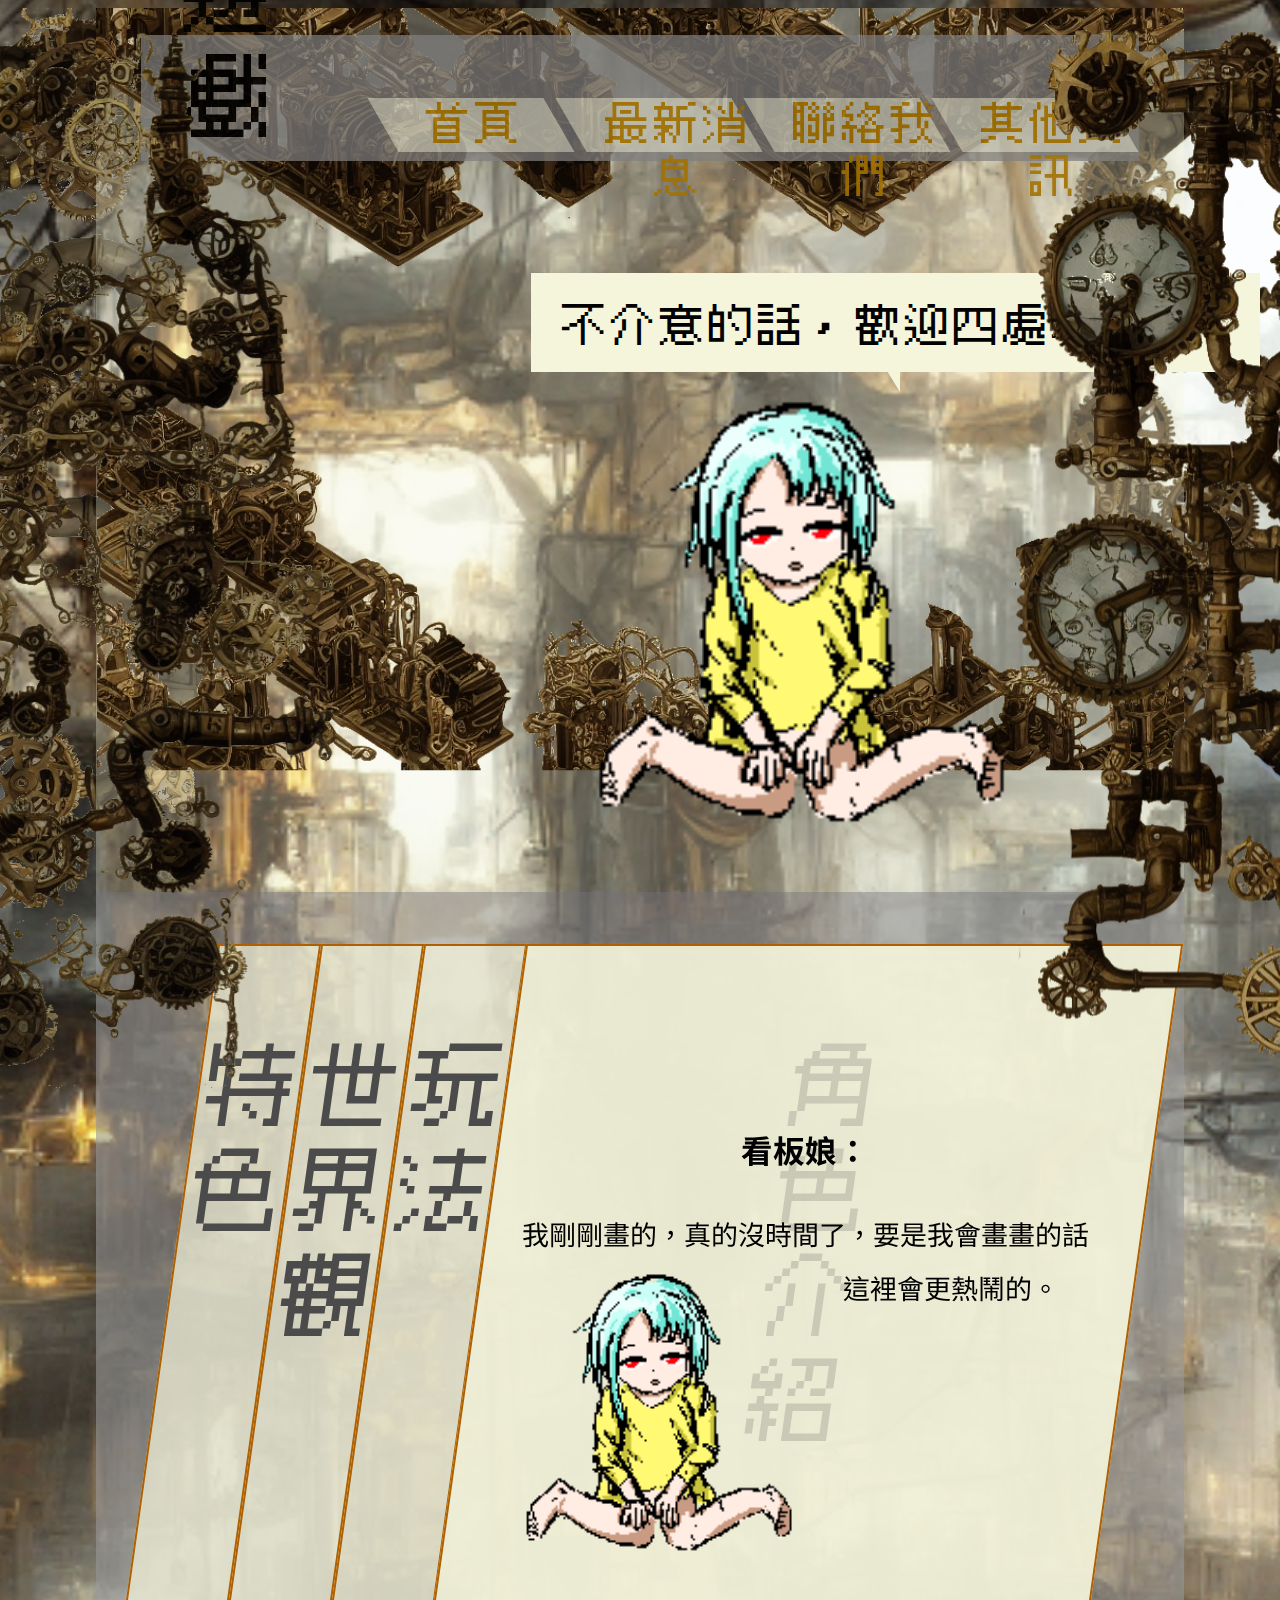
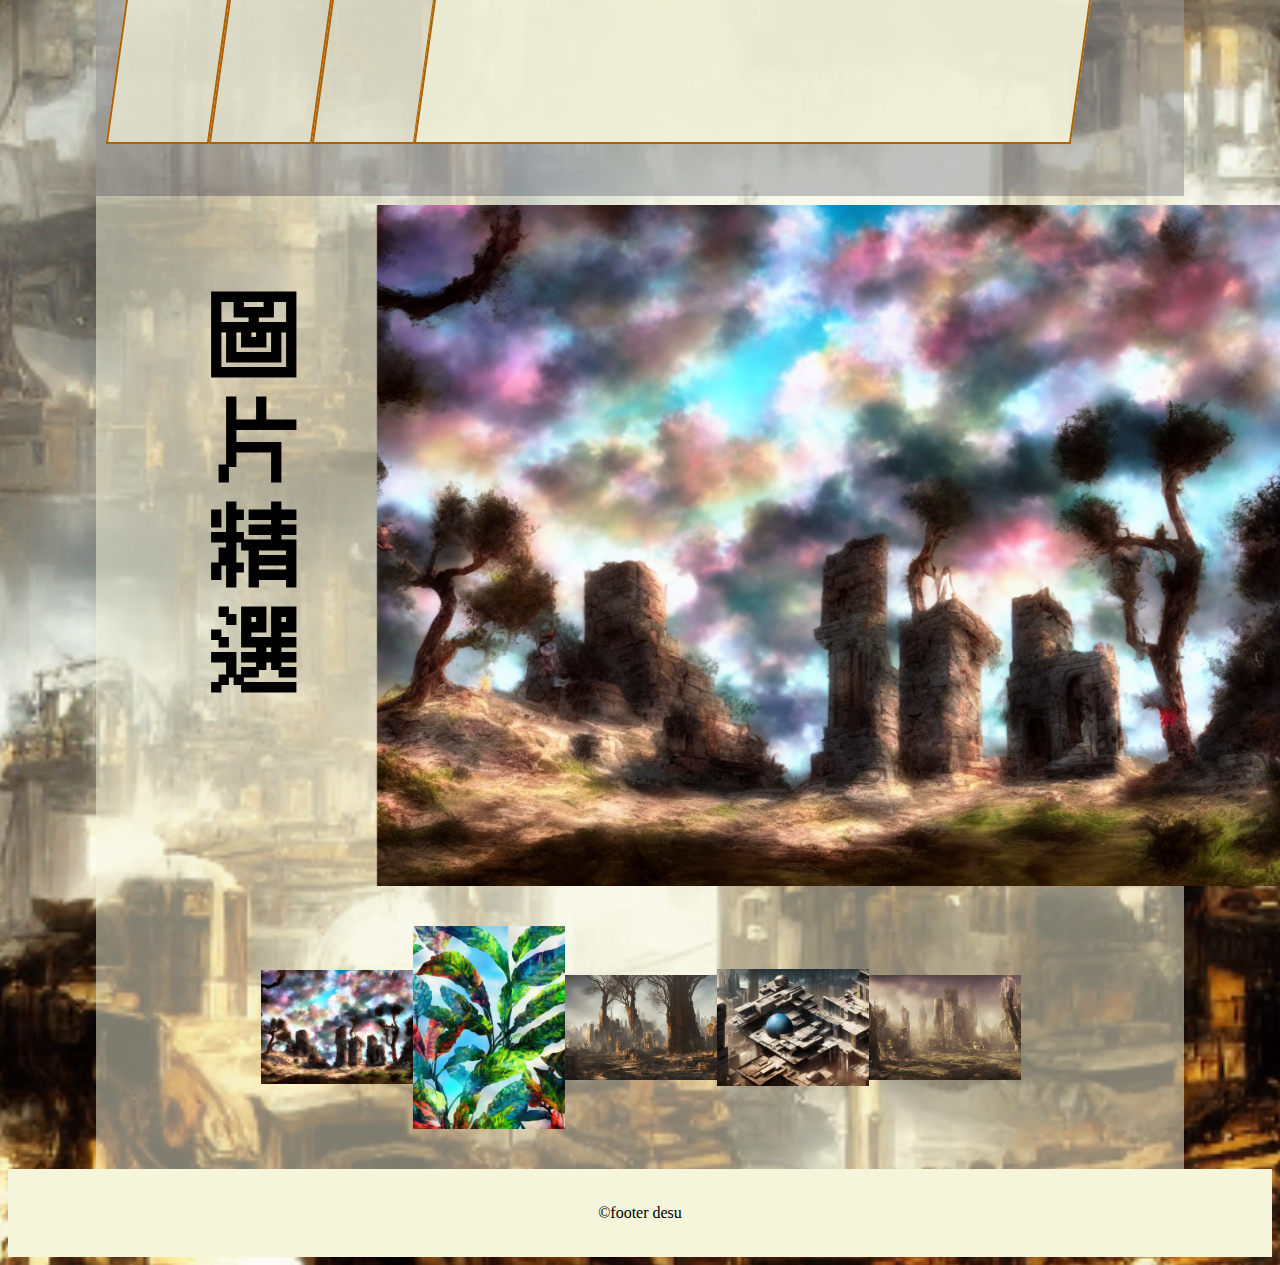
<file: index.html>
<html>

<head>
    <meta charset="UTF-8">
    <title>遊戲</title>
    <link rel="stylesheet" href="./css/style.css">
    <script src="https://code.jquery.com/jquery-3.6.1.min.js"></script>
    <script type="text/javascript" src="js/js.js"></script>
    <link rel="icon" href="favicon.ico" type="image/x-icon" />
    <link rel="shortcut icon" href="favicon.ico" type="image/x-icon" />
</head>

<body>
    <img src="img/BG2.png" class="bg">
    <img src="img/L2.png" class="sideimgL1">
    <img src="img/L1.png" class="sideimgL2">
    <img src="img/R1.png" class="sideimgR1">
    <img src="img/R2.png" class="sideimgR2">

    <div class="container">
        <div class="block1">
            <div class="header">
                <ul class="nav">
                    <div class="title">遊戲</div>
                    <a href="index.html" class="nav_child">
                        <li> 首頁 </li>
                    </a>
                    <a href="news.html" class="nav_child">
                        <li> 最新消息 </li>
                    </a>
                    <a href="contact.html" class="nav_child">
                        <li> 聯絡我們 </li>
                    </a>
                    <a href="others.html" class="nav_child">
                        <li> 其他資訊 </li>
                    </a>
                </ul>
            </div>
            <div class="chr">
                <div class="dialog-bottom">不介意的話，歡迎四處看看…</div>
                <img src="img/CHR.png">
            </div>
        </div>
        <div class="block2">
            <ul class="subtitle">
                <li class="info">
                    <p>特<br>色</p>
                    <div class="infotext">&emsp;<h3>穿越</h3>主角可穿梭於3個世界<img src="img/0.png" class="infoimg">，3個世
                        界有各自的生態環境。<br><br><br>&emsp;<h3>寵物</h3>可以用其他世界的珍稀資源拐騙另一個世界的神祕夥伴
                    </div>
                </li>
                <li class="info">
                    <p>世<br>界<br>觀</p>
                    <div class="infotext">&emsp;<h3>故事大綱：</h3>有人打仗，然後大家都死了，派你試著從其他世界尋找淨化地球的方法。</div>
                </li>
                <li class="info">
                    <p>玩<br>法</p>
                    <div class="infotext">
                        &emsp;<h3>系統：</h3><img src="img/game.png" class="infoimg">俯視角第三人稱動作遊戲，可隨時切換世界來躲避危機或跨越障礙。
                    </div>
                </li>
                <li class="info selectbox">
                    <p>角<br>色<br>介<br>紹</p>
                    <div class="infotext">
                        &emsp;<h3>看板娘：</h3>我剛剛畫的，真的沒時間了，要是我會畫畫的話這裡會更熱鬧的。 <img src="img/CHR.png" class="infoimg" style="width: 50%;height: 50%;">
                    </div>
                </li>
            </ul>
        </div>
        <div class="block3">
            <p class="phototitle">圖<br>片<br>精<br>選</p>
            <div><img src="img/0.png" class="display"></div>
            <ul class="photos">
                <li class="photoframe"><img src="img/0.png" class="tinyphoto"></li>
                <li class="photoframe"><img src="img/1.png" class="tinyphoto"></li>
                <li class="photoframe"><img src="img/2.png" class="tinyphoto"></li>
                <li class="photoframe"><img src="img/3.png" class="tinyphoto"></li>
                <li class="photoframe"><img src="img/4.png" class="tinyphoto"></li>
            </ul>
        </div>
    </div>
    <footer>
        <p>&copy;footer desu</p>
    </footer>
</body>

</html>
</file>
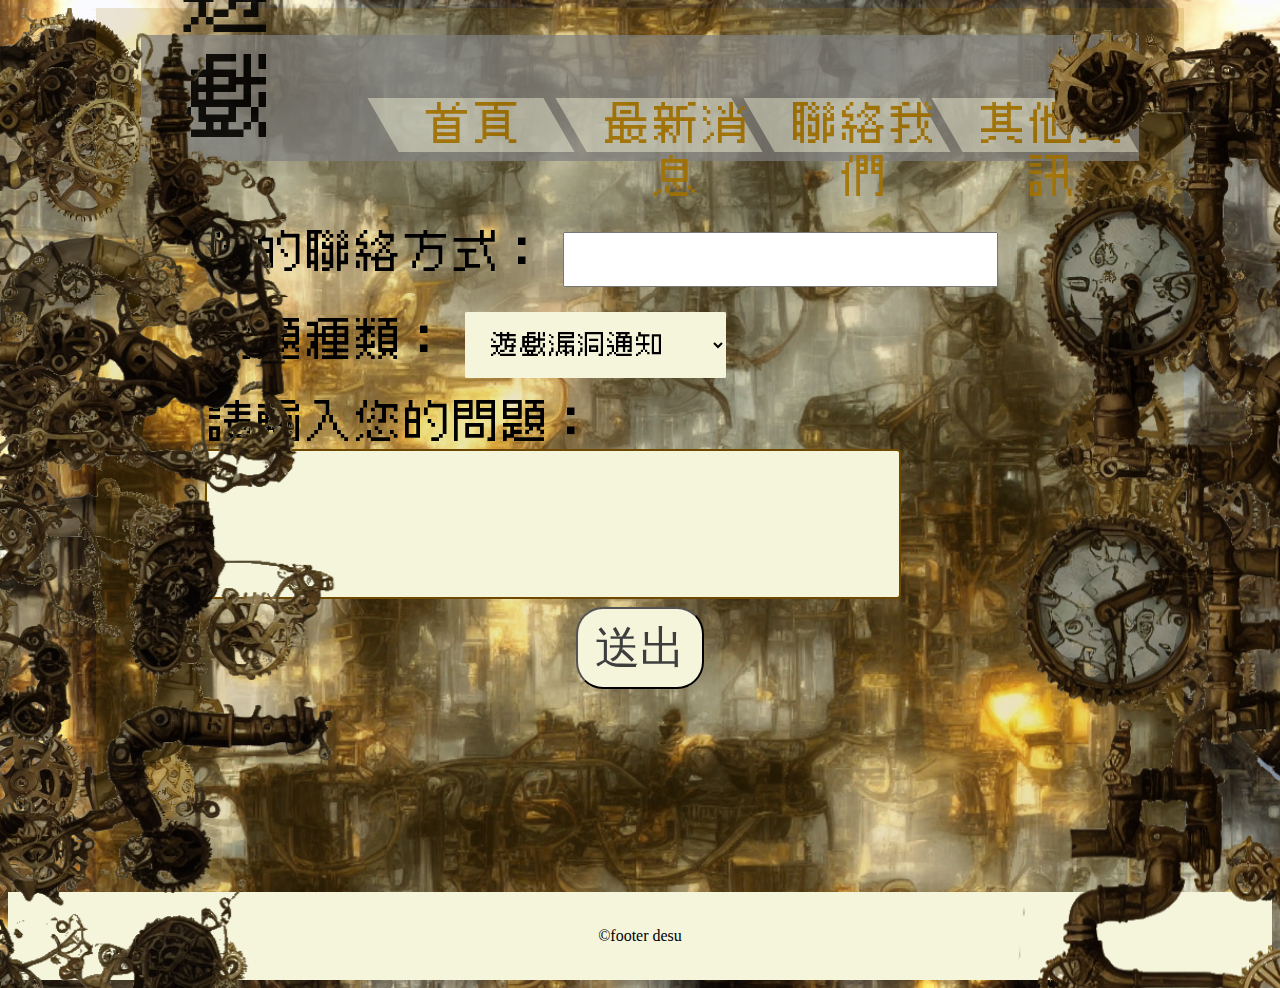
<file: contact.html>
<html>

<head>
    <meta charset="UTF-8">
    <title>聯絡我們</title>
    <link rel="stylesheet" href="./css/style.css">
    <script src="https://code.jquery.com/jquery-3.6.1.min.js"></script>
    <script type="text/javascript" src="js/js.js"></script>
    <link rel="icon" href="favicon.ico" type="image/x-icon" />
    <link rel="shortcut icon" href="favicon.ico" type="image/x-icon" />
</head>

<body>
    <img src="img/BG4.png" class="bg">
    <img src="img/L2.png" class="sideimgL1">
    <img src="img/L1.png" class="sideimgL2">
    <img src="img/R1.png" class="sideimgR1">
    <img src="img/R2.png" class="sideimgR2">

    <div class="container">
        <div class="block1 contactBG">
            <div class="header">
                <ul class="nav">
                    <div class="title">遊戲</div>
                    <a href="index.html" class="nav_child">
                        <li> 首頁 </li>
                    </a>
                    <a href="news.html" class="nav_child">
                        <li> 最新消息 </li>
                    </a>
                    <a href="contact.html" class="nav_child">
                        <li> 聯絡我們 </li>
                    </a>
                    <a href="others.html" class="nav_child">
                        <li> 其他資訊 </li>
                    </a>
                </ul>
            </div>
            <div class="formframe">
                <form>
                    <div class="row">
                        <label for="address">您的聯絡方式：</label>
                        <input type="text" id="address" name="address">
                    </div>
                    <div class="row">
                        問題種類：
                        <select id="type" name="type">
                            <option value="BUG">遊戲漏洞通知</option>
                            <option value="INFORM">版權問題</option>
                            <option value="TALK">想跟我們說的話</option>
                            <option value="OTHER">其他問題</option>
                        </select>
                    </div>
                    <div class="row">
                        請輸入您的問題：
                        <textarea></textarea>
                    </div>
                    <input type="submit" value="送出">
                    
                </form>
            </div>
        </div>
    </div>
    <footer>
        <p>&copy;footer desu</p>
    </footer>
</body>

</html>
</file>
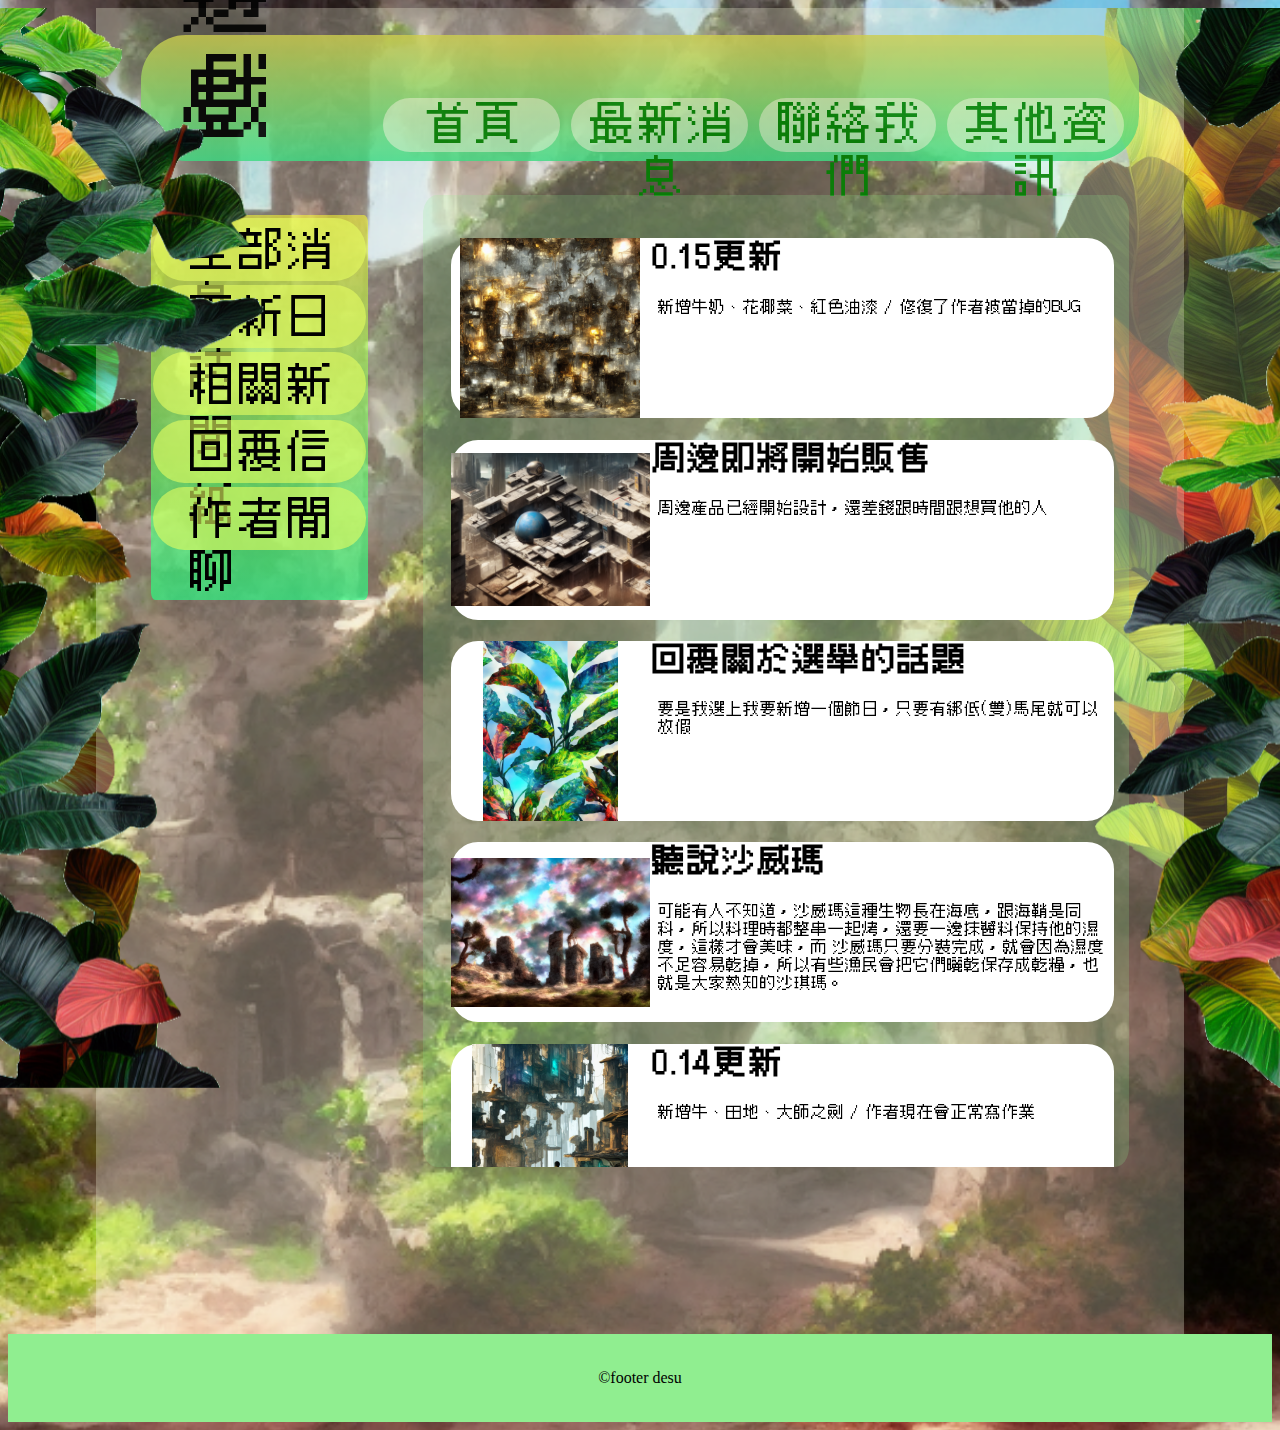
<file: news.html>
<html>

<head>
    <meta charset="UTF-8">
    <title>最新消息</title>
    <link rel="stylesheet" href="./css/style.css">
    <script src="https://code.jquery.com/jquery-3.6.1.min.js"></script>
    <script type="text/javascript" src="js/js.js"></script>
    <link rel="icon" href="favicon.ico" type="image/x-icon" />
    <link rel="shortcut icon" href="favicon.ico" type="image/x-icon" />
</head>

<body>
    <img src="img/forest/BG.png" class="bg">
    <img src="img/forest/FsideimgL2.png" class="sideimgL1">
    <img src="img/forest/FsideimgL1.png" class="sideimgL2">
    <img src="img/forest/FsideimgR2.png" class="sideimgR1">
    <img src="img/forest/FsideimgR1.png" class="sideimgR2">

    <div class="container">
        <div class="block1 news_block">
            <div class="header">
                <ul class="nav forest_head">
                    <div class="title">遊戲</div>
                    <a href="index.html" class="nav_child forest_nav">
                        <li> 首頁 </li>
                    </a>
                    <a href="news.html" class="nav_child forest_nav">
                        <li> 最新消息 </li>
                    </a>
                    <a href="contact.html" class="nav_child forest_nav">
                        <li> 聯絡我們 </li>
                    </a>
                    <a href="others.html" class="nav_child forest_nav">
                        <li> 其他資訊 </li>
                    </a>
                </ul>
            </div>
            <div class="sidenav">
                <div class="sidenavchild newsAll">全部消息</div>
                <div class="sidenavchild newsU">更新日誌</div>
                <div class="sidenavchild newsN">相關新聞</div>
                <div class="sidenavchild newsR">回覆信紙</div>
                <div class="sidenavchild newsT">作者閒聊</div>
            </div>
            <div class="newsframe">
                <div class="news newsU">
                    <h1><img src="img/BG4.png" class="infoimg">0.15更新</h1>
                    <p>新增牛奶、花椰菜、紅色油漆 / 修復了作者被當掉的BUG</p>
                </div>
                <div class="news newsN">
                    <h1><img src="img/3.png" class="infoimg">周邊即將開始販售</h1>
                    <p>周邊產品已經開始設計，還差錢跟時間跟想買他的人</p>
                </div>
                <div class="news newsR">
                    <h1><img src="img/1.png" class="infoimg">回覆關於選舉的話題</h1>
                    <p>要是我選上我要新增一個節日，只要有綁低(雙)馬尾就可以放假</p>
                </div>
                <div class="news newsT">
                    <h1><img src="img/0.png" class="infoimg">聽說沙威瑪</h1>
                    <p>可能有人不知道，沙威瑪這種生物長在海底，跟海鞘是同科，所以料理時都整串一起烤，還要一邊抹醬料保持他的濕度，這樣才會美味，而
                        沙威瑪只要分裝完成，就會因為濕度不足容易乾掉，所以有些漁民會把它們曬乾保存成乾糧，也就是大家熟知的沙琪瑪。</p>
                </div>
                <div class="news newsU">
                    <h1><img src="img/secret.png" class="infoimg">0.14更新</h1>
                    <p>新增牛、田地、大師之劍 / 作者現在會正常寫作業</p>
                </div>
                <div class="news newsN">
                    <h1><img src="img/forest/forest.png" class="infoimg">周邊準備開始販售</h1>
                    <p>周邊產品已經準備開始設計，還差錢跟時間跟想買他的人</p>
                </div>
                <div class="news newsR">
                    <h1><img src="img/forest/leaf.png" class="infoimg">推薦的動畫</h1>
                    <p>又看了一次來自深淵，真的好喜歡這種世界觀 動畫也改編的超好，娜娜奇好可愛</p>
                </div>
                <div class="news newsT">
                    <h1><img src="img/forest/leaf1.png" class="infoimg">國際感</h1>
                    <p>我在推特能明顯感覺到國際感，不管什麼時候上線都能看到有人在說早安。<br>不對阿，這些不都是日本人嗎</p>
                </div>
            </div>
        </div>
    </div>
    <footer style="background-color: lightgreen;">
        <p>&copy;footer desu</p>
    </footer>
</body>

</html>
</file>
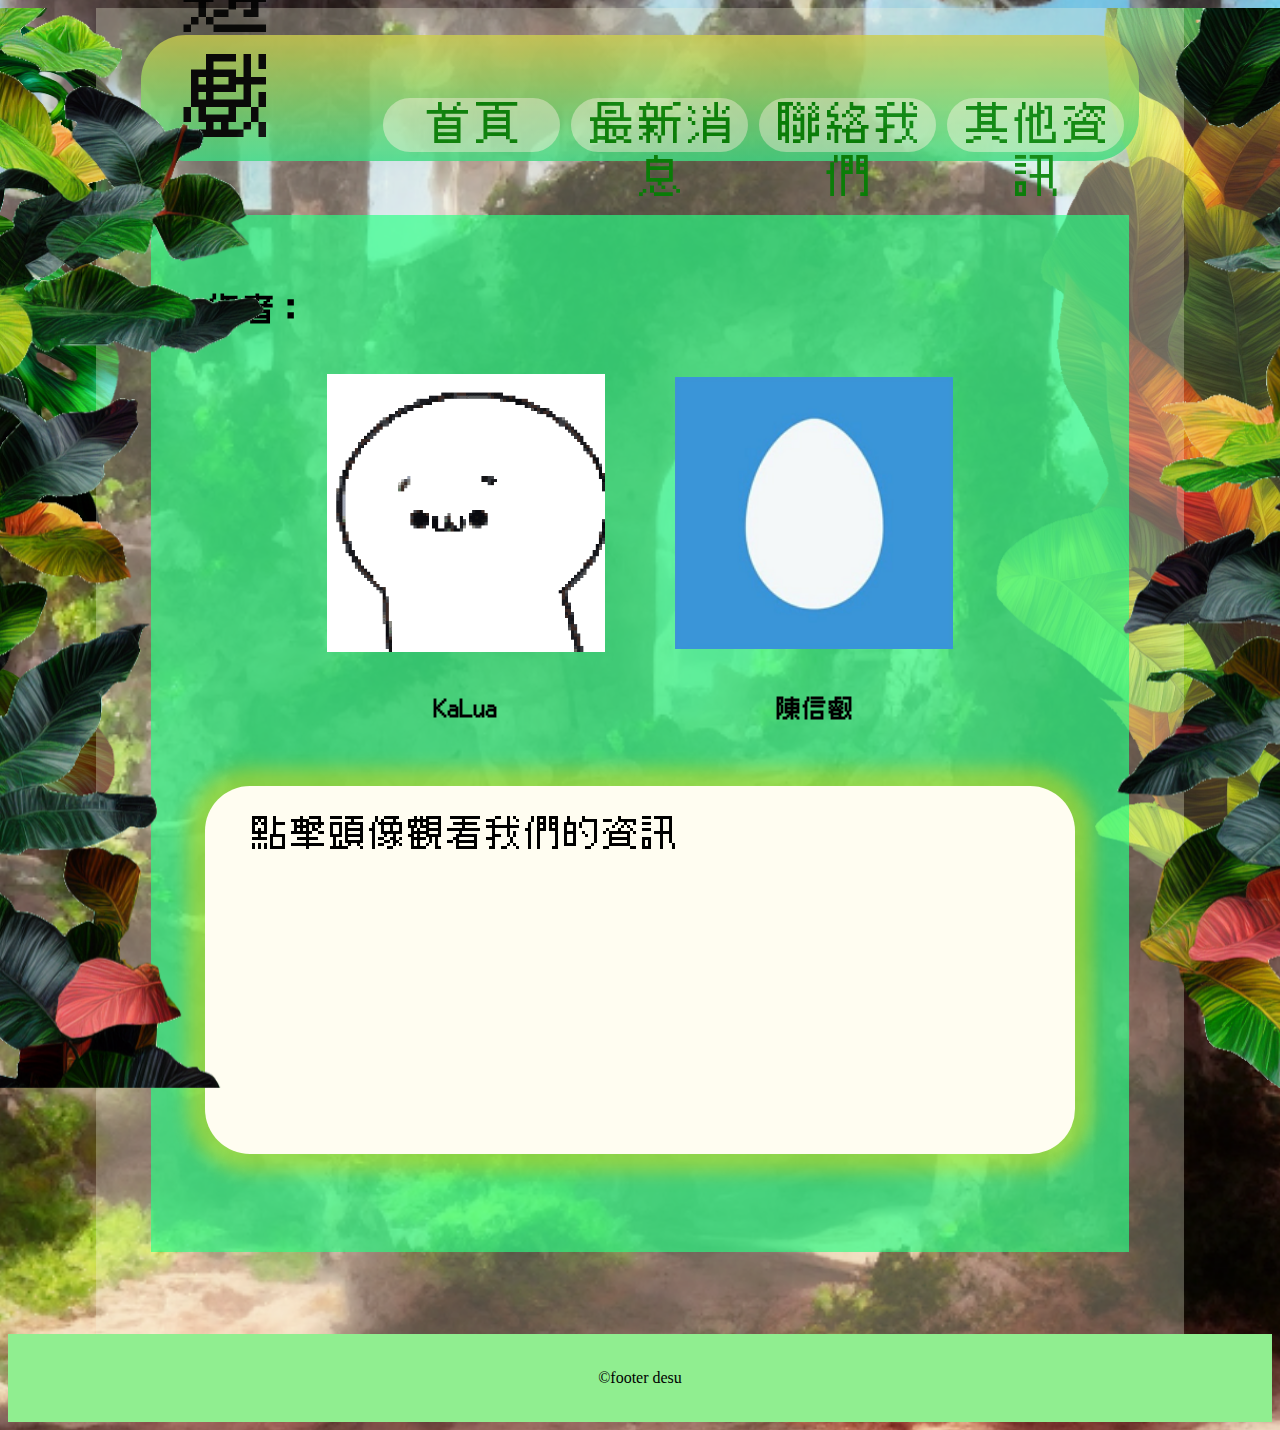
<file: others.html>
<html>

<head>
    <meta charset="UTF-8">
    <title>其他資訊</title>
    <link rel="stylesheet" href="./css/style.css">
    <script src="https://code.jquery.com/jquery-3.6.1.min.js"></script>
    <script type="text/javascript" src="js/js.js"></script>
    <link rel="icon" href="favicon.ico" type="image/x-icon" />
    <link rel="shortcut icon" href="favicon.ico" type="image/x-icon" />
</head>

<body>
    <img src="img/forest/BG.png" class="bg">
    <img src="img/forest/FsideimgL2.png" class="sideimgL1">
    <img src="img/forest/FsideimgL1.png" class="sideimgL2">
    <img src="img/forest/FsideimgR2.png" class="sideimgR1">
    <img src="img/forest/FsideimgR1.png" class="sideimgR2">

    <div class="container">
        <div class="block1 news_block">
            <div class="header">
                <ul class="nav forest_head">
                    <div class="title">遊戲</div>
                    <a href="index.html" class="nav_child forest_nav">
                        <li> 首頁 </li>
                    </a>
                    <a href="news.html" class="nav_child forest_nav">
                        <li> 最新消息 </li>
                    </a>
                    <a href="contact.html" class="nav_child forest_nav">
                        <li> 聯絡我們 </li>
                    </a>
                    <a href="others.html" class="nav_child forest_nav">
                        <li> 其他資訊 </li>
                    </a>
                </ul>
            </div>
            <div class="authorframe">
                <h1>作者：</h1>
                <div class="author">
                    <div><img src="img/KaLua.jpg" class="profimg a1"><h2>KaLua</h2></div>
                    <div><img src="img/user.png" class="profimg a2"><h2>陳信叡</h2></div>
                </div>
                <div class="authorinfo">點擊頭像觀看我們的資訊</div>
            </div>
        </div>
    </div>
    <footer style="background-color: lightgreen;">
        <p>&copy;footer desu</p>
    </footer>
</body>

</html>
</file>
<file: css/style.css>
@import url('https://fonts.googleapis.com/css2?family=Noto+Sans+TC:wght@300&display=swap');

@font-face {
    font-family: 'Cubic';
    src: local("Cubic"),
        url('../fonts/Cubic.woff') format("woff");
}


html {
    box-sizing: border-box;
    user-select: none;
    overflow-x: hidden;
}

a {
    text-decoration: none;
}

.sideimgholder {
    position: fixed;
    left: -30%;
    height: 50%;
}

.sideimgL1 {
    position: fixed;
    height: 100%;
    left: -300px;
    z-index: 0;
}

.sideimgL2 {
    position: fixed;
    height: 120%;
    left: -250px;
    z-index: 20;
}

.sideimgR1 {
    position: fixed;
    height: 100%;
    right: -200px;
    z-index: 0;
}

.sideimgR2 {
    position: fixed;
    height: 120%;
    right: -300px;
    z-index: 20;
}

.bg {
    position: fixed;
    height: 120%;
    width: 120%;
    left: -10%;
    top: -10%;
    object-fit: cover;
    object-position: top;
    z-index: 0;
}



.block1,
.block2,
.block3 {
    height: 100%;
}

.block1 {
    background-color: rgba(245, 245, 220, 0.3);
    background-image: url("../img/BG5.png");
    background-size: 100%;
    position: relative;
    z-index: 5;
}

.block2 {
    height: 90%;
    background-color: rgba(151, 151, 151, 0.6);
    padding: 5% 0;
}

.block3 {
    height: 110%;
    background-color: rgba(245, 245, 220, 0.5);
}

ul {
    list-style: none;
    display: flex;
    margin: 0;
    padding: 0;
}

/*block1*/
.header {
    padding: 3vh 5vh 0 5vh;
    padding-top: 3vh;
}

.container {
    z-index: 10;
    position: relative;
    margin: 0 7%;
    background-color: rgba(0, 0, 0, 0);
    font-family: 'Cubic';
}

.title {
    font-size: 10vh;
    width: 20%;
    padding-left: 2%;
}

.nav {
    background-color: rgba(128, 128, 128, 0.8);
    opacity: 90%;
    position: relative;
    justify-content: space-around;
    margin: 0;
    padding: 1vh;
    height: 12vh;
    align-items: flex-end;
}

.nav_child {
    font-size: 5vh;
    color: rgb(163, 114, 0);
    width: 18%;
    height: 6vh;
    text-align: center;
    transform: skew(30deg);
    background-color: rgba(245, 245, 220, 0.5);
}

.nav_child>li {
    transform: skew(-30deg);
}

.chr {
    position: absolute;
    right: 10%;
    top: 30%;
    height: 50%;
    width: 50%;
}

.chr img {
    width: 100%;
    height: 100%;
    object-fit: contain;
    object-position: center;
}

.dialog-bottom {
    background: beige;
    height: 5vh;
    margin-bottom: 10px;
    position: relative;
    width: 75vh;
    padding: 3vh;
    font-size: 5vh;
}

.dialog-bottom::after {
    border-color: beige beige transparent transparent;
    border-style: solid solid solid solid;
    border-width: 13px 8px;
    bottom: -20px;
    content: "";
    height: 0px;
    position: absolute;
    right: 40vh;
    width: 0px;
}


/*block2*/
.subtitle {
    height: 100%;
    background-color: rgba(0, 0, 0, 0);
    justify-items: flex-start;
    align-items: center;
    text-align: center;
    padding: 0 3% 0 6%;
}

.info {
    color: rgba(0, 0, 0, 0);
    background-color: rgba(245, 245, 220, 0.7);
    height: 100%;
    transform: skew(-8deg);
    width: 10%;
    border-width: 0.3vh;
    border-style: solid;
    border-color: rgb(175, 96, 0);
    animation: unselected 0.2s;
}

.info>p {
    top: 50%;
    color: rgb(75, 75, 75);
    font-size: 10vh;
    overflow: hidden;
}

.infotext {
    position: absolute;
    word-break: break-all;
    top: 0;
    left: 0;
    padding: 10vh 4vh;
    transform: skew(8deg);
    line-height: 6vh;
    font-family: 'Noto Sans TC', sans-serif;
}

.infoimg {
    width: 30%;
    height: 30%;
    object-fit: contain;
    float: left
}

.selectbox .infotext {
    font-size: 3vh;
}

/*block3*/
.phototitle {
    position: absolute;
    left: 10%;
    font-size: 10vh;
    font-weight: 900;
}

.display {
    margin: 1vh;
    padding: 0 25%;
    height: 70%;
    object-fit: cover;
    object-position: top;
    position: relative;
}

.photos {
    width: 70%;
    left: 15%;
    height: 30%;
    margin: 0;
    position: relative;
    justify-content: space-around;
}

.photoframe {
    width: 100%;
    height: 90%;
    cursor: zoom-in;
}

.tinyphoto {
    height: 100%;
    width: 100%;
    object-fit: contain;
    object-position: center;
    display: inline;
    margin: 0;
    padding: 0;
    vertical-align: top;
    border-width: 1px;
    border-style: solid;
    border-color: rgba(0, 0, 0, 0);
}

footer {
    position: relative;
    width: 100%;
    height: 10%;
    background-color: beige;
    display: flex;
    align-items: center;
    justify-content: center;
    z-index: 10;
}

footer p {
    white-space: nowrap;
}

/*contact*/
.contactBG {
    background-image: none;
    background-color: rgba(163, 114, 0, 0.174);
}

input[type=text] {
    width: 50%;
    padding: 2vh 1vh;
    margin: 8px 0;
    box-sizing: border-box;
}

form {
    width: 100%;
    display: flex;
    align-items: center;
    justify-content: center;
    flex-direction: column;
}

select {
    width: 30%;
    padding: 16px 20px;
    font-family: 'Cubic';
    font-size: 3vh;
    border: none;
    border-radius: 1%;
    background-color: beige;
}

.row {
    width: 100%;
    padding: 1% 0;
}

.formframe {
    font-size: 5vh;
    padding: 5% 10%;
}

textarea {
    width: 80%;
    height: 150px;
    padding: 12px 20px;
    box-sizing: border-box;
    border: 2px solid rgb(112, 73, 0);
    border-radius: 4px;
    background-color: beige;
    font-size: 16px;
    resize: none;
}

input[type=submit] {
    font-size: 5vh;
    padding: 1% 2%;
    border-radius: 3vh;
    cursor: pointer;
    background-color: beige;
    color: rgb(62, 62, 62);
}

input[type=submit]:hover {
    background-color: rgb(112, 73, 0);
    color: beige;
    border-radius: 1vh;
    animation: button 0.2s;
}

@keyframes button {
    from {
        background-color: beige;
        color: rgb(62, 62, 62);
        border-radius: 3vh;
    }

    to {
        background-color: rgb(112, 73, 0);
        color: beige;
        border-radius: 1vh;
    }
}

/*news*/
.forest_head {
    border-radius: 5vh;
    background-image: linear-gradient(to top, #27ff85a9, #ffff2f8c);
}

.forest_nav {
    transform: skew(0);
    border-radius: 3vh;
    color: green;
}

.news_block {
    height: 150%;
    background-image: none;
}

.forest_nav>li {
    transform: skew(0);
}

.sidenav {
    height: 29%;
    width: 20%;
    display: flex;
    background-image: linear-gradient(to top, #27ff85a9, #ffff2f8c);
    border-radius: 2%;
    margin: 5%;
    flex-direction: column;
}

.sidenavchild {
    height: 13%;
    width: 68%;
    padding: 3% 15%;
    font-size: 5vh;
    margin: 1%;
    background-color: rgba(231, 255, 97, 0.6);
    border-radius: 5vh;
    cursor: pointer;
}

.sidenav div:hover {
    background-color: #fff;
}

.newsframe {
    position: absolute;
    right: 0;
    top: 10%;
    height: 70%;
    width: 61%;
    background-color: rgba(144, 238, 144, 0.2);
    border-radius: 2%;
    margin: 5%;
    padding: 2% 2%;
    overflow-y: scroll;
    overflow-x: hidden;
}

.news {
    width: 100%;
    height: 20vh;
    background-color: #fff;
    margin: 1%;
    border-radius: 3vh;
    cursor: pointer;
}

.newsframe div:hover {
    background-color: beige;
}

.newsframe p {
    overflow: hidden;
    word-wrap: break-word;
    padding: 0 1%;
}

h1 .infoimg {
    width: 30%;
    height: 100%;
}

/*others*/
.authorframe {
    padding: 5%;
    margin: 5%;
    width: 80%;
    height: 70%;
    display: flex;
    flex-direction: column;
    background-color: #27ff85a9;
}

.author {
    width: 80%;
    height: 50%;
    display: flex;
    flex-direction: row;
    padding: 0 10%;
}

.author div{
    width: 50%;
    height: 100%;
    display: flex;
    align-items: center;
    flex-direction: column;
    padding: 0 5%;
}
.profimg{
    width: 100%;
    height: 100%;
    object-fit: contain;
    float: left;
    cursor: pointer;
}
h2{
    white-space:nowrap;
}
.authorinfo{
    width: 90%;height: 40%;
    background-color: rgb(255, 253, 241);
    padding: 3vh 5%;  margin: 5% 0;
    box-shadow:0 0 2vh 2vh  rgba(255, 221, 0, 0.4);
    border-radius: 5vh;font-size: 4vh;
}

/*js*/
.selectphoto {
    border-width: 3px;
    border-style: solid;
    border-color: gold;
    opacity: 50%;
}

.selectbox {
    width: 66%;
    background-color: rgba(245, 245, 220, 0.9);
    animation: selected 0.2s;
}

.selectbox p {
    opacity: 20%;
}

@keyframes selected {
    from {
        width: 10%;
    }

    to {
        width: 66%;
    }
}

@keyframes unselected {
    from {
        width: 66%;
    }

    to {
        width: 10%;
    }
}
</file>
